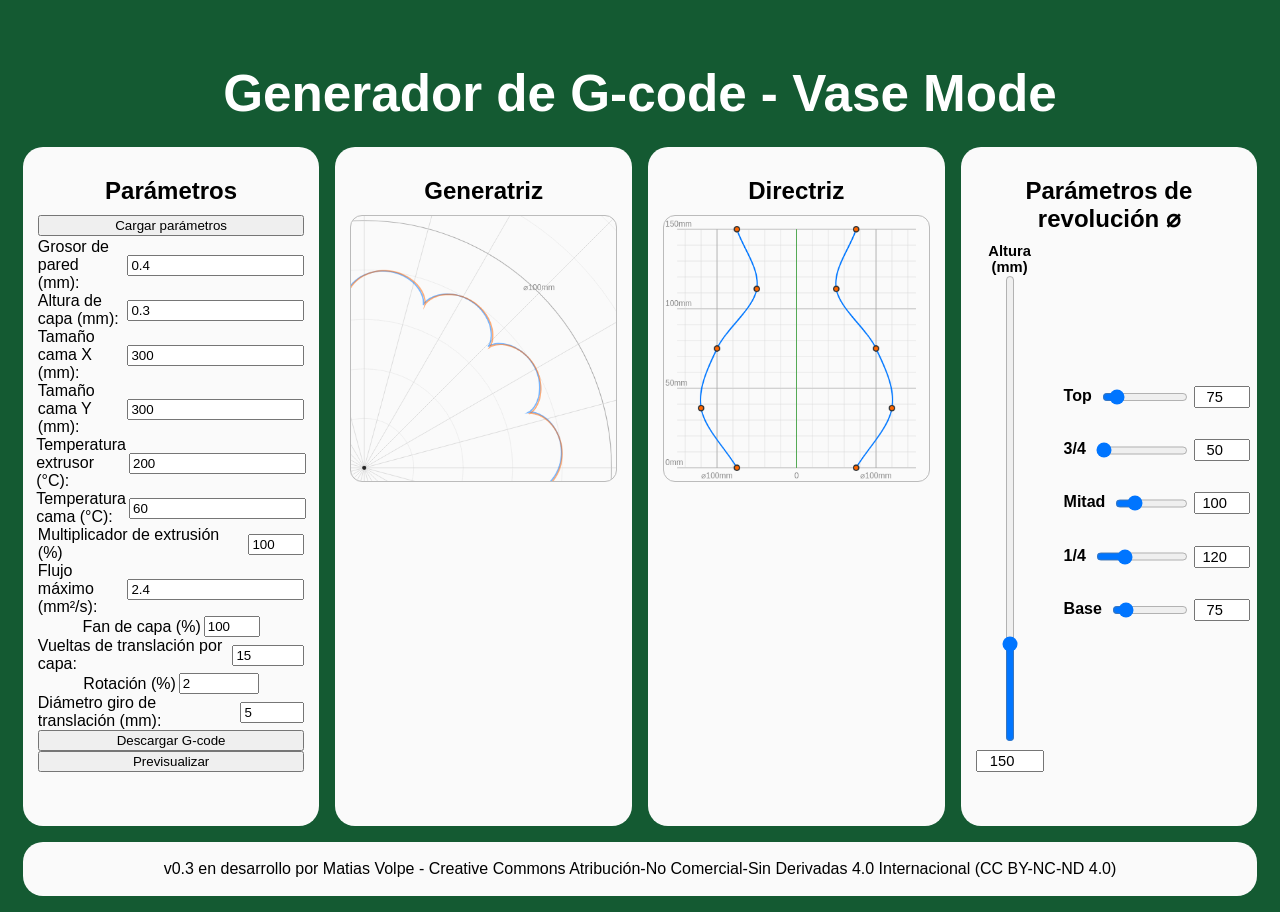
<file: index.html>
<!DOCTYPE html>
<html lang="es">
<head>
  <meta charset="UTF-8">
  <title>Generador G-code - Vase Mode</title>
  <link rel="stylesheet" href="style.css">
</head>
<body>
  <div class="main-center">
    <h1 data-text="Generador de G-code - Vase Mode">Generador de G-code - Vase Mode</h1>
    <form id="paramForm"></form>
    <div class="responsive-grid">
<div class="col">
        <div class="col-inner">
          <h2>Parámetros</h2>
                    <button id="uploadParamsBtn" style="margin-bottom:2px;" title="Sube un G-code generado para restaurar los parámetros.">Cargar parámetros</button>
                    <input type="file" id="uploadParamsInput" accept=".gcode" style="display:none">
          <label style="display:flex; align-items:center; gap:3px;">Grosor de pared (mm): <input type="number" id="pared" value="0.4" step="0.05"></label>
          <label style="display:flex; align-items:center; gap:3px;">Altura de capa (mm): <input type="number" id="alturaCapa" value="0.3" step="0.05"></label>
          <label style="display:flex; align-items:center; gap:3px;">Tamaño cama X (mm): <input type="number" id="camaX" value="300" step="1"></label>
          <label style="display:flex; align-items:center; gap:3px;">Tamaño cama Y (mm): <input type="number" id="camaY" value="300" step="1"></label>
          <label style="display:flex; align-items:center; gap:3px;">Temperatura extrusor (°C): <input type="number" id="tempExtrusor" value="200" step="1"></label>
          <label style="display:flex; align-items:center; gap:3px;">Temperatura cama (°C): <input type="number" id="tempCama" value="60" step="1"></label>
          <label style="display:flex; align-items:center; gap:3px;">Multiplicador de extrusión (%) <input type="number" id="flujo" value="100" step="1" min="50" max="200"></label>
          <label style="display:flex; align-items:center; gap:3px;">Flujo máximo (mm²/s): <input type="number" id="flujoMax" value="2.4" step="0.1"></label>
          <label style="display:flex; align-items:center; gap:3px;">Fan de capa (%) <input type="number" id="fanCapa" value="100" step="1" min="0" max="100"></label>
<label style="display:flex; align-items:center; gap:3px;">Vueltas de translación por capa: <input type="number" id="vueltasTranslacion" value="15" step="0.1" min="-20" max="20"></label>
<label style="display:flex; align-items:center; gap:3px;">Rotación (%) <input type="number" id="moduloDesfase" value="2" step="0.01" min="-50" max="50"></label>
<label style="display:flex; align-items:center; gap:3px;">Diámetro giro de translación (mm): <input type="number" id="diametroGiro" value="5" step="0.1" min="0.1" max="50"></label>
          <button type="button" id="downloadBtn">Descargar G-code</button>
          <button type="button" id="previewBtn">Previsualizar</button>
        </div>
      </div>
<div class="col">
        <div class="col-inner">
          <h2>Generatriz</h2>
          <div class="canvas-row">
            <canvas id="topViewCanvas" width="400" height="400"></canvas>
          </div>
        </div>
      </div>
<div class="col">
       <div class="col-inner">
         <h2>Directriz</h2>
        <div class="canvas-row">
          <canvas id="perfilCanvas" width="400" height="400"></canvas>
          </div>
        </div>
      </div>
<div class="col">
  <div class="col-inner">
    <h2>Parámetros de revolución ⌀</h2>
    <div class="revolucion-slider-grid">
      <div class="slider-col slider-col-right">
        <label for="alturaSlider" class="slider-label">Altura (mm)</label>
        <input type="range" id="alturaSlider" min="100" max="350" value="150" step="5" orient="vertical">
        <input type="number" id="alturaSlider_val" class="slider-value" min="100" max="350" value="150" step="5" style="width: 60px; margin-top: 8px; text-align: center;">
      </div>
      <div id="slidersPerfil" class="sliders-perfil">
        <div class="slider-perfil-row slider-perfil-horizontal">
          <span class="slider-perfil-label">Top</span>
          <input type="range" min="50" max="300" value="75" id="perfil0" class="slider-perfil" step="5">
          <input type="number" id="perfil0_val" class="slider-value slider-value-horizontal" min="50" max="300" value="75" step="5">
        </div>
        <div class="slider-perfil-row slider-perfil-horizontal">
          <span class="slider-perfil-label">3/4</span>
          <input type="range" min="50" max="300" value="50" id="perfil1" class="slider-perfil" step="5">
          <input type="number" id="perfil1_val" class="slider-value slider-value-horizontal" min="50" max="300" value="50" step="5">
        </div>
        <div class="slider-perfil-row slider-perfil-horizontal">
          <span class="slider-perfil-label">Mitad</span>
          <input type="range" min="50" max="300" value="100" id="perfil2" class="slider-perfil" step="5">
          <input type="number" id="perfil2_val" class="slider-value slider-value-horizontal" min="50" max="300" value="100" step="5">
        </div>
        <div class="slider-perfil-row slider-perfil-horizontal">
          <span class="slider-perfil-label">1/4</span>
          <input type="range" min="50" max="300" value="120" id="perfil3" class="slider-perfil" step="5">
          <input type="number" id="perfil3_val" class="slider-value slider-value-horizontal" min="50" max="300" value="120" step="5">
        </div>
        <div class="slider-perfil-row slider-perfil-horizontal">
          <span class="slider-perfil-label">Base</span>
          <input type="range" min="50" max="300" value="75" id="perfil4" class="slider-perfil" step="5">
          <input type="number" id="perfil4_val" class="slider-value slider-value-horizontal" min="50" max="300" value="75" step="5">
        </div>
      </div>
    </div>
  </div>
</div>
  <footer class="col">
    v0.3 en desarrollo por Matias Volpe - Creative Commons Atribución-No Comercial-Sin Derivadas 4.0 Internacional (CC BY-NC-ND 4.0)
  </footer>
 </div>

  <!-- Modal de previsualización 3D -->
<div id="previewModal" style="display:none; position:fixed; top:0; left:0; width:100vw; height:100vh; background:rgba(20,20,20,0.85); z-index:9999; justify-content:center; align-items:center;">
  <div class="preview-modal-content" style="position:relative; width:100vw; height:100vh; display:flex; flex-direction:column; align-items:center; justify-content:flex-start;">
    <button id="closePreviewModal" style="position:absolute; top:12px; right:16px; background:transparent; border:none; font-size:2em; color:#1976d2; cursor:pointer;">&times;</button>
    <h2 style="margin-top:32px; margin-bottom:18px; text-align:center;">Previsualización 3D</h2>
    <div id="canvasContainer" style="flex:1; width:100vw; display:flex; align-items:center; justify-content:center;">
      <canvas id="preview3dCanvas" style="max-width:100vw; max-height:calc(100vh - 90px); aspect-ratio:1/1; width:auto; height:auto;"></canvas>
    </div>
  </div>
</div>

  <script src="script.js"></script>
<script>
// Abrir modal y renderizar solo al click
const previewBtn = document.getElementById('previewBtn');
const previewModal = document.getElementById('previewModal');
const closePreviewModal = document.getElementById('closePreviewModal');
const previewCanvas = document.getElementById('preview3dCanvas');
function resizePreviewCanvas() {
  // Altura disponible: toda la ventana menos título y margen superior
  const vh = window.innerHeight;
  const vw = window.innerWidth;
  const headerSpace = 90; // px (título + botón cerrar + margen)
  const size = Math.min(vw, vh - headerSpace);
  previewCanvas.width = size;
  previewCanvas.height = size;
  previewCanvas.style.width = size + 'px';
  previewCanvas.style.height = size + 'px';
}
previewBtn.addEventListener('click', () => {
  previewModal.style.display = 'flex';
  resizePreviewCanvas();
  setTimeout(() => { drawPreview3D && drawPreview3D(); }, 100);
});
closePreviewModal.addEventListener('click', () => {
  previewModal.style.display = 'none';
});
window.addEventListener('resize', () => {
  if (previewModal.style.display === 'flex') {
    resizePreviewCanvas();
    setTimeout(() => { drawPreview3D && drawPreview3D(); }, 100);
  }
});
window.addEventListener('keydown', (e) => {
  if (e.key === 'Escape') previewModal.style.display = 'none';
});
</script>
</body>
</html>
</file>
<file: style.css>
/* Fila de sliders de perfil horizontal: label, slider, input */
.slider-perfil-horizontal {
  display: grid;
  grid-template-columns: min-content 1fr min-content;
  align-items: center;
  gap: 8px;
  width: 100%;
  margin-bottom: 8px;
}
/* Input numérico para sliders de perfil horizontal */
.slider-value-horizontal {
  width: 60px;
  min-width: 40px;
  text-align: center;
}

/* Grid para sliders de revolución: columna de altura y columna de sliders */
.revolucion-slider-grid {
  display: grid;
  grid-template-columns: 1fr 4fr;
  gap: 20px;
  align-items: stretch;
  width: 100%;
  height: 100%;
  min-height: 320px;
}
@media (max-width: 900px) {
  .revolucion-slider-grid {
    grid-template-columns: 1fr 2fr;
    gap: 12px;
    min-height: 220px;
  }
}
@media (max-width: 600px) {
  .revolucion-slider-grid {
    grid-template-columns: 1fr;
    gap: 8px;
    min-height: 120px;
  }
}

/* Contenedor interno de columna */
.col-inner {
  width: 100%;
  background: transparent;
  padding: 12px 0 12px 0;
  box-sizing: border-box;
  margin-bottom: 24px;
  height: 100%;
  display: flex;
  flex-direction: column;
}

/* Distribución de controles en columna de parámetros */
.col-inner > label,
.col-inner > button,
.sliders-perfil {
  flex: 1 1 0;
  display: flex;
  align-items: center;
  justify-content: center;
}
/* Título de columna */
.col-inner > h2 {
  flex: 0 0 auto;
}

/* Grid principal de columnas, estira columnas */
.responsive-grid {
  align-items: stretch;
}
/* Columna principal */
.col {
  display: flex;
  flex-direction: column;
  height: 100%;
  min-height: 0;
}

/* Título de columna centrado */
.col-inner h2 {
  margin-top: 0;
  margin-bottom: 12px;
  text-align: center;
  width: 100%;
}

/* Fila de canvas y sliders */
.canvas-row {
  width: 100%;
  display: flex;
  flex-direction: row;
  align-items: center;
  justify-content: center;
  background: transparent;
}

/* Columna de sliders verticales */
.slider-col {
  display: flex;
  flex-direction: column;
  align-items: center;
  justify-content: space-between;
  height: 100%;
  min-height: 0;
  max-height: none;
  width: 100%;
  margin: 0;
}
/* Columna izquierda de sliders verticales */
.slider-col-left { margin-left: 0; }
/* Columna derecha de sliders verticales */
.slider-col-right { margin-left: 0; }

/* Label de slider vertical */
.slider-label {
  font-weight: bold;
  margin-bottom: 0;
  font-size: 0.92em;
  width: 100%;
  text-align: center;
}
/* Label invisible para slider vertical */
.slider-label-invisible { opacity: 0; }

/* Valor de slider vertical */
.slider-value {
  margin-top: 0;
  font-size: 0.92em;
  width: 100%;
  text-align: center;
}
/* Valor invisible para slider vertical */
.slider-value-invisible { opacity: 0; }

/* Contenedor de sliders de perfil horizontal */
.sliders-perfil {
  display: flex;
  flex-direction: column;
  align-items: stretch;
  gap: 12px;
  margin-top: 0;
  width: 100%;
}
/* Fila de slider de perfil horizontal */
.slider-perfil-row {
  width: 100%;
}
/* Label de slider de perfil horizontal */
.slider-perfil-label {
  font-weight: bold;
  margin-bottom: 2px;
}
/* Slider horizontal de perfil */
.slider-perfil {
  width: 100%;
  min-width: 60px;
  max-width: 100%;
  height: 2.2em;
  box-sizing: border-box;
}
/* Bloques de gráficos: canvas y topview */
.canvas-block, .topview-block {
  width: 100%;
  box-sizing: border-box;
  margin-bottom: 24px;
  background: transparent !important;
  padding: 12px 0 12px 0;
  display: flex;
  flex-direction: column;
  align-items: center;
  max-width: 440px;
  margin-left: auto;
  margin-right: auto;
}
/* Fila de canvas dentro de bloques de gráficos */
.canvas-block .canvas-row, .topview-block .canvas-row {
  width: 100%;
  max-width: 440px;
  display: flex;
  flex-direction: row;
  align-items: center;
  justify-content: center;
}
/* Canvas dentro de bloques de gráficos */
.canvas-block canvas, .topview-block canvas {
  border: 1px solid #bbb;
  border-radius: 12px;
  background: transparent !important;
  display: block;
  max-width: 100%;
  height: auto;
  max-width: 400px;
  max-height: 400px;
  margin: 0 auto;
}
/* Título principal */
h1 {
  text-align: center;
  width: 80%;
  margin-top: 32px;
  margin-bottom: 24px;
  color: #fff;
  font-size: 3.2em;
  font-weight: bold;
}
/* Estilos generales del body */
body {
  margin: 0;
  padding: 0;
  min-height: 100vh;
  min-width: 100vw;
  box-sizing: border-box;
  background: #145a32 !important;
  font-family: 'Segoe UI', Arial, sans-serif;
  display: flex;
  flex-direction: column;
  justify-content: center;
  align-items: center;
  overflow-x: auto;
}
/* Contenedor principal centrado */
.main-center {
  width: 100vw;
  max-width: 100vw;
  min-height: 100vh;
  box-sizing: border-box;
  display: flex;
  flex-direction: column;
  align-items: center;
  justify-content: flex-start;
  padding-top: 32px;
  padding-bottom: 16px;
}
/* Grid horizontal de columnas principales */
.responsive-grid {
  display: grid;
  grid-template-columns: repeat(4, 1fr);
  gap: 16px;
  width: 98vw;
  max-width: 98vw;
  min-width: 0;
  box-sizing: border-box;
  padding: 0 10px;
  align-items: stretch;
  justify-items: stretch;
}

/* Footer debe ocupar el ancho completo debajo de todas las columnas */
.responsive-grid > footer.col {
  grid-column: 1 / -1; /* span full width */
  text-align: center;
}

@media (max-width: 1200px) {
  .responsive-grid {
    grid-template-columns: repeat(2, 1fr);
    gap: 18px;
  }
}

@media (max-width: 700px) {
  .responsive-grid {
    grid-template-columns: 1fr;
    gap: 14px;
  }
}
/* Columna visual principal */
.col {
  background: #FAFAFA !important;
  min-width: 0;
  box-sizing: border-box;
  width: 100%;
  max-width: 100%;
  display: flex;
  flex-direction: column;
  align-items: stretch;
  justify-content: flex-start;
  padding: 18px 15px;
  margin: 0;
  border-radius: 20px;
}
/* Contenido interno de columna y subtítulo */
.col > div {
  display: flex;
  flex-direction: column;
  align-items: stretch;
  justify-content: flex-start;
}
/* Subtítulo de columna */
.col h2 {
  align-self: flex-start;
  margin-top: 0;
  margin-bottom: 10px;
}
/* Slider invisible para centrar canvas */
.dummy-slider-invisible {
  width: 6vw;
  min-width: 24px;
  max-width: 40px;
  height: 18vh;
  min-height: 80px;
  max-height: 220px;
  writing-mode: bt-lr;
  -webkit-appearance: slider-vertical;
  appearance: slider-vertical;
  padding: 0;
  border-radius: 6px;
  border: 1px solid #ccc;
  background: #fafafa;
  opacity: 0;
  pointer-events: none;
  box-sizing: border-box;
}

/* Canvas principales: evitar desbordes y escalado horizontal */
canvas#perfilCanvas, canvas#topViewCanvas {
  width: 100% !important;
  height: auto !important;
  aspect-ratio: 1 / 1;
  box-sizing: border-box;
  display: block;
  background: transparent !important;
  border: 1px solid #bbb;
  border-radius: 12px;
  min-width: 0;
  max-width: 100%;
  max-height: 60vw;
}
/* Slider vertical de altura */
#alturaSlider {
  width: 7vw;
  min-width: 24px;
  max-width: 40px;
  height: 100%;
  min-height: 0;
  max-height: none;
  writing-mode: bt-lr;
  -webkit-appearance: slider-vertical;
  appearance: slider-vertical;
  margin: 0 auto;
}
/* Media queries para responsividad */
@media (max-width: 900px) {
@media (max-width: 600px) {
  .slider-col {
    height: 22vh;
    min-height: 80px;
    max-height: 180px;
  }
  #alturaSlider, .dummy-slider-invisible {
    height: 16vh;
    min-height: 60px;
    max-height: 140px;
  }
}
@media (max-width: 600px) {
  .slider-col {
    height: 16vh;
    min-height: 60px;
    max-height: 100px;
  }
  #alturaSlider, .dummy-slider-invisible {
    height: 10vh;
    min-height: 40px;
    max-height: 80px;
  }
  .slider-perfil {
    height: 1.6em;
  }
}

/* Ocultar scroll horizontal */
html, body {
  overflow-x: hidden;
}
/* Botón de descarga */
button#downloadBtn {
button#downloadBtn:hover {
@media (max-width: 600px) {
  margin-top: 16px;
  padding: 10px 24px;
  font-size: 1rem;
  border-radius: 6px;
  border: none;
  background: #1976d2;
  color: #fff;
  cursor: pointer;
  transition: background 0.2s;
}
button#downloadBtn:hover {
  background: #1565c0;
}
@media (max-width: 600px) {
  .main-center {
    padding: 0 4px;
  }
  .col {
    padding: 12px 4px;
  }
}


/* Formulario principal */
form {
  display: flex;
  flex-direction: column;
  gap: 0.8em;
  max-width: 320px;
}

/* Label de formulario */
label {
  display: flex;
  justify-content: space-between;
  font-size: 0.95em;
}

/* Input de formulario */
input {
  width: 80px;
}

/* Estilos para el popup de previsualización */
#previewModal {
  display: none;
  position: fixed;
  top: 0; left: 0;
  width: 100vw;
  height: 100vh;
  background: rgba(20,20,20,0.85);
  z-index: 9999;
  justify-content: center;
  align-items: center;
  flex-direction: row;
}
#previewModal.active {
  display: flex;
}
#previewModal .preview-modal-content {
  position: relative;
  background: #fafafa;
  border-radius: 20px;
  box-shadow: 0 4px 32px #0008;
  padding: 32px 24px;
  max-width: 480px;
  width: 90vw;
  max-height: 90vh;
  display: flex;
  flex-direction: column;
  align-items: center;
  justify-content: center;
}
#previewModal .canvas-row {
  width: 100%;
  display: flex;
  justify-content: center;
  align-items: center;
}
#previewModal canvas {
  display: block;
  margin: auto;
  background: transparent;
  border-radius: 12px;
  border: 1px solid #bbb;
  max-width: 400px;
  max-height: 400px;
}
#closePreviewModal {
  position: absolute;
  top: 12px;
  right: 16px;
  background: transparent;
  border: none;
  font-size: 2em;
  color: #1976d2;
  cursor: pointer;
}
</file>
